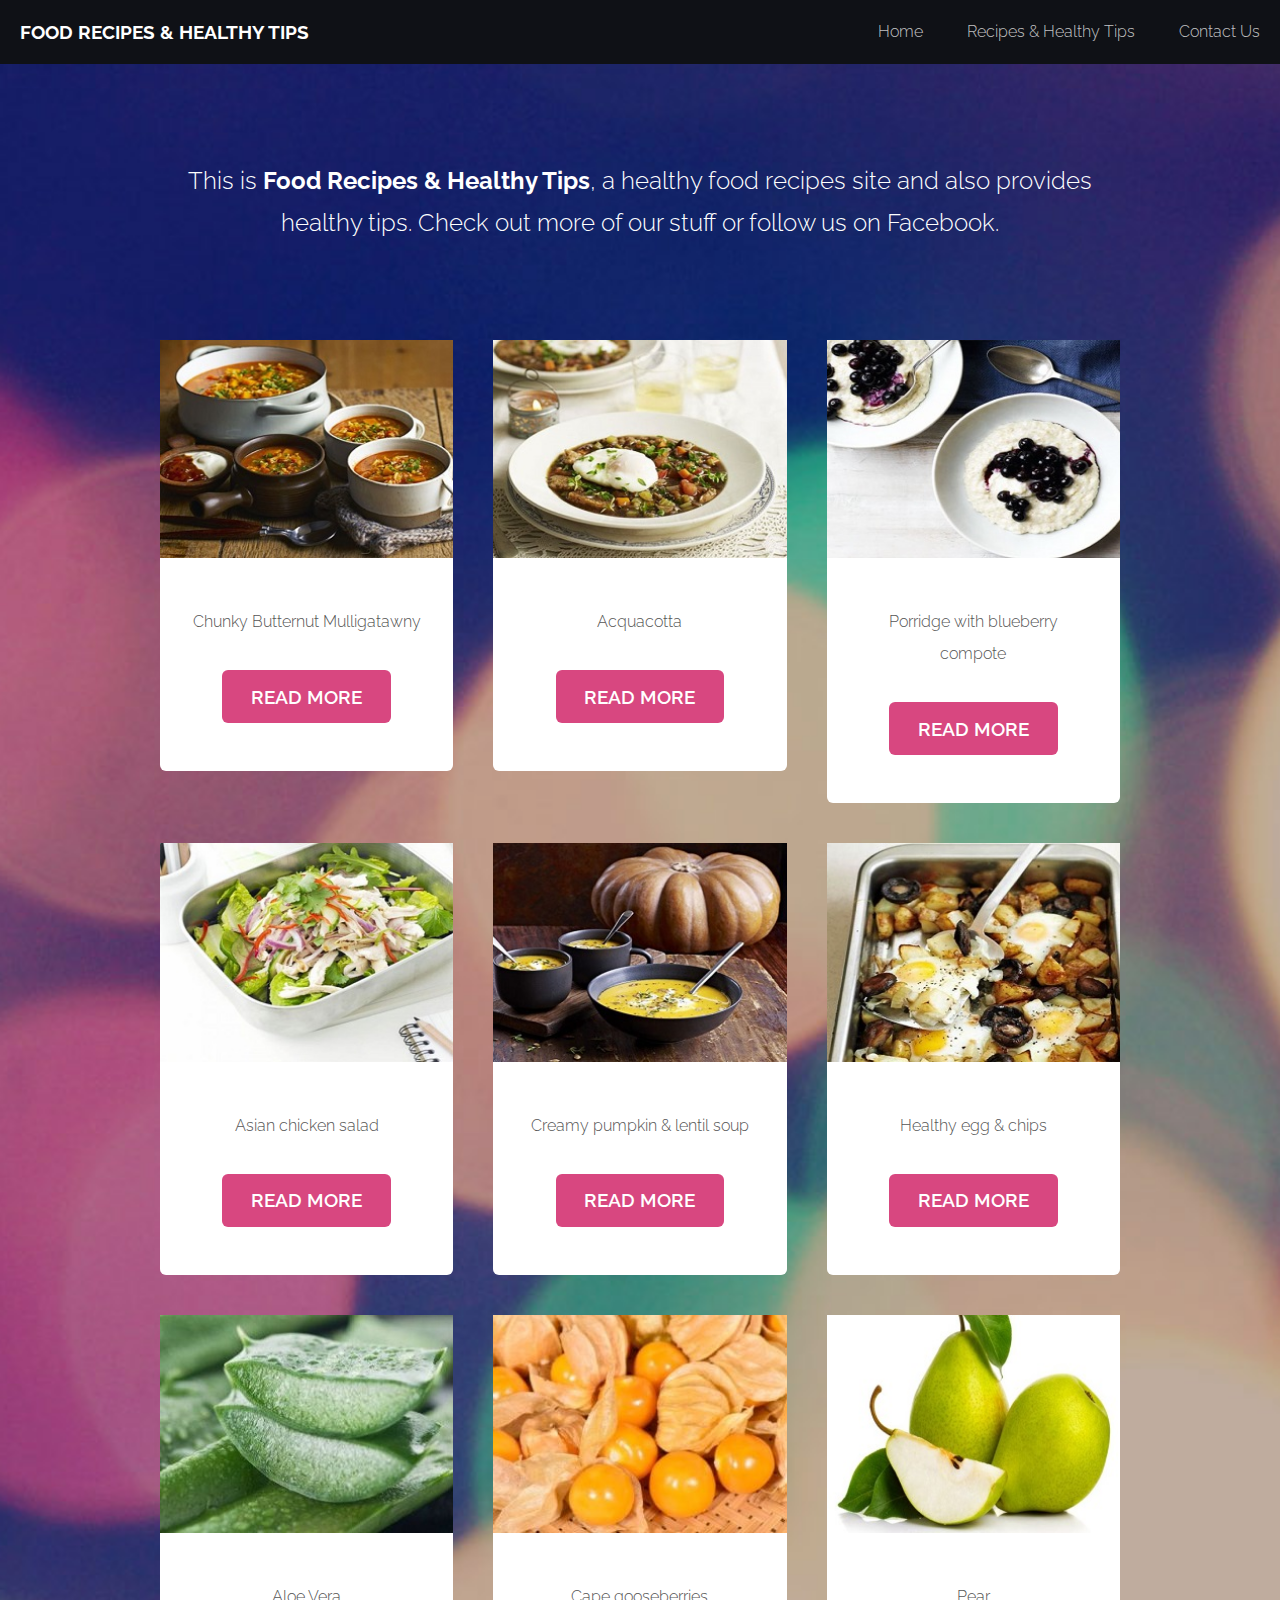
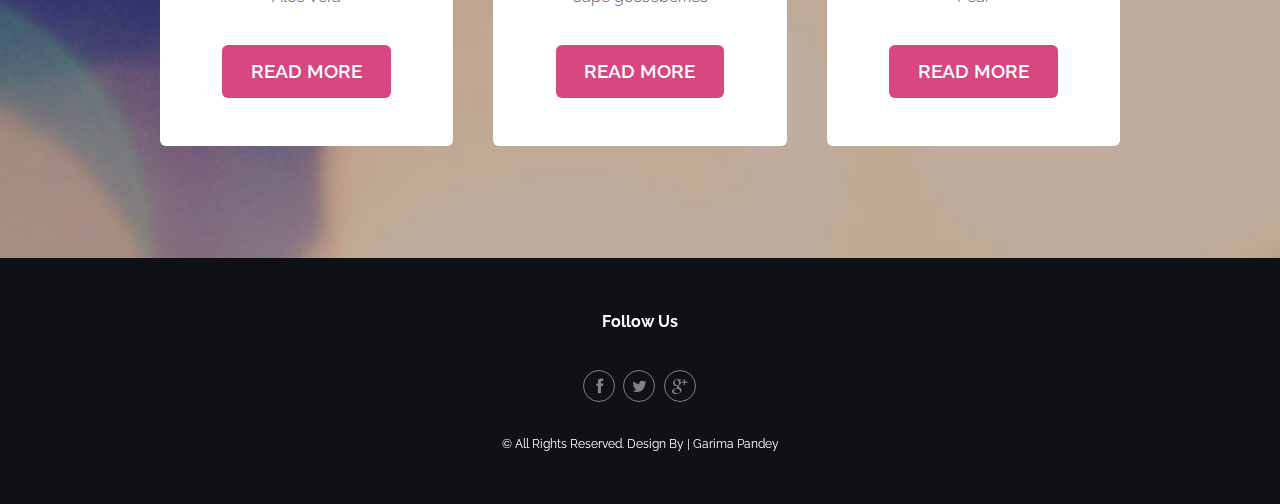
<file: index.html>
<!DOCTYPE HTML>
<html>
	<head>
		<title>Food Recipes & Healthy Tips</title>
		<meta http-equiv="content-type" content="text/html; charset=utf-8" />
		<meta name="description" content="" />
		<meta name="keywords" content="" />
		<!--[if lte IE 8]><script src="css/ie/html5shiv.js"></script><![endif]-->
		<script src="js/jquery.min.js"></script>
		<script src="js/jquery.dropotron.min.js"></script>
		<script src="js/skel.min.js"></script>
		<script src="js/skel-layers.min.js"></script>
		<script src="js/init.js"></script>
		<noscript>
			<link rel="stylesheet" href="css/skel.css" />
			<link rel="stylesheet" href="css/style.css" />
			<link rel="stylesheet" href="css/style-wide.css" />
		</noscript>
		<!--[if lte IE 8]><link rel="stylesheet" href="css/ie/v8.css" /><![endif]-->
		
	</head>
	<body>
        <form id="form1" runat="server" style="width:100%;">
		<!-- Wrapper -->
			<div class="wrapper style1">

				<!-- Header -->
					<div id="header" class="skel-panels-fixed">
						<div id="logo">
							<h1><a href="index.html">Food RECIPES & Healthy Tips</a></h1>
							<!--<span class="tag">by TEMPLATED</span>-->
						</div>
						<nav id="nav">
							<ul>
								<li class="active"><a href="index.html">Home</a></li>
								<li><a href="left-sidebar.html">Recipes & Healthy Tips</a></li>
								<li><a href="right-sidebar.html">Contact Us</a></li>
								<!--<asp:Button runat="server" ID="buttonlogout" Text="Logout" OnClick="buttonlogout_Click" style="margin-right:10px;font-weight:bold;color:#ffffff;background:none;"></asp:Button>-->
							</ul>
						</nav>
					</div>

				<!-- Banner -->
					<div id="banner" class="container">
						<section>
							<p>This is <strong>Food Recipes & Healthy Tips</strong>, a healthy food recipes site and also provides healthy tips. Check out more of our stuff or follow us on <a href="https://www.facebook.com/pgarima148/">Facebook</a>.</p>
							<!-- <a href="#" class="button medium">Read More</a>-->
						</section>
					</div>

				<!-- Extra -->
					<div id="extra">
						<div class="container">
							<div class="row no-collapse-1">
								<section class="4u"> <a href="https://www.bbcgoodfood.com/recipes/chunky-butternut-mulligatawny" class="image featured"><img src="images/mulligatawny.jpg" alt=""></a>
									<div class="box">
										<p>Chunky Butternut Mulligatawny</p>
										<a href="https://www.bbcgoodfood.com/recipes/chunky-butternut-mulligatawny" class="button">Read More</a> </div>
								</section>
								 <section class="4u"> <a href="https://www.bbcgoodfood.com/recipes/acquacotta" class="image featured"><img src="images/aquacotta.jpg" alt=""></a>
                                	<div class="box">
										<p>Acquacotta</p>
										<a href="https://www.bbcgoodfood.com/recipes/acquacotta" class="button">Read More</a> </div>
								</section> 
                                
                                <section class="4u"> <a href="https://www.bbcgoodfood.com/recipes/porridge-blueberry-compote" class="image featured"><img src="images/blueberry.jpg" alt=""></a>
									<div class="box">
										<p>Porridge with blueberry compote</p>
										<a href="https://www.bbcgoodfood.com/recipes/porridge-blueberry-compote" class="button">Read More</a> </div>
								</section>
								
							</div>
							<div class="row no-collapse-1">
								<section class="4u"> <a href="https://www.bbcgoodfood.com/recipes/11261/asian-chicken-salad" class="image featured"><img src="images/salad.jpg" alt=""></a>
									<div class="box">
										<p>Asian chicken salad</p>
										<a href="https://www.bbcgoodfood.com/recipes/11261/asian-chicken-salad" class="button">Read More</a> </div>
								</section>
								<section class="4u"> <a href="https://www.bbcgoodfood.com/recipes/creamy-pumpkin-lentil-soup" class="image featured"><img src="images/pumpkin.jpg" alt=""></a>
									<div class="box">
										<p>Creamy pumpkin & lentil soup</p>
										<a href="https://www.bbcgoodfood.com/recipes/creamy-pumpkin-lentil-soup" class="button">Read More</a> </div>
								</section>
								<section class="4u"> <a href="https://www.bbcgoodfood.com/recipes/5588/healthy-egg-and-chips" class="image featured"><img src="images/chips.jpg" alt=""></a>
									<div class="box">
										<p>Healthy egg & chips</p>
										<a href="https://www.bbcgoodfood.com/recipes/5588/healthy-egg-and-chips" class="button">Read More</a> </div>
								</section>
                              <section class="4u"> <a href="http://food.ndtv.com/beauty/6-amazing-benefits-aloe-vera-hair-skin-weight-loss-1221869?pfrom=home-natural-beauty" class="image featured"><img src="images/aloevera.jpg" alt=""></a>
									<div class="box">
										<p>Aloe Vera</p>
										<a href="http://food.ndtv.com/beauty/6-amazing-benefits-aloe-vera-hair-skin-weight-loss-1221869?pfrom=home-natural-beauty" class="button">Read More</a> </div>
								</section>
                                <section class="4u"> <a href="http://food.ndtv.com/food-drinks/9-marvelous-health-benefits-of-cape-gooseberries-rasbharies-1670679?pfrom=home-in-season" class="image featured"><img src="images/goosee.jpg" alt=""></a>
									<div class="box">
										<p>Cape gooseberries</p>
										<a href="http://food.ndtv.com/food-drinks/9-marvelous-health-benefits-of-cape-gooseberries-rasbharies-1670679?pfrom=home-in-season" class="button">Read More</a> </div>
								</section>
                               
								
                                    <section class="4u"> <a href="http://food.ndtv.com/food-drinks/4-incredible-benefits-of-pear-nashpati-1634236" class="image featured"><img src="images/pear.jpg" alt=""></a>
									<div class="box">
										<p>Pear</p>
										<a href="http://food.ndtv.com/food-drinks/4-incredible-benefits-of-pear-nashpati-1634236" class="button">Read More</a> </div>
								</section>
                               
							</div>
						</div>
					</div>

				<!-- Main -->
					<div id="main">
						<div class="container">
							<div class="row"> 
								
								<!-- Content -->
								<div class="6u">
									<section>
										<ul class="style">
											<!--<li class="fa fa-wrench">
											<h3>Aloe Vera</h3>
												<span>In posuere eleifend odio. Quisque semper augue mattis wisi. Maecenas ligula. Pellentesque viverra vulputate enim. Aliquam erat volutpat. Maecenas condimentum enim tincidunt risus accumsan.</span> </li>
											<li class="fa fa-leaf">
												<h3>Aliquam luctus</h3>
												<span>In posuere eleifend odio. Quisque semper augue mattis wisi. Maecenas ligula. Pellentesque viverra vulputate enim. Aliquam erat volutpat. Maecenas condimentum enim tincidunt risus accumsan.</span> </li>-->
										</ul>
									</section>
								</div>
								<div class="6u">
									<section>
										<ul class="style">
											<!--<li class="fa fa-cogs">
												<h3>Integer ultrices</h3>
												<span>In posuere eleifend odio. Quisque semper augue mattis wisi. Maecenas ligula. Pellentesque viverra vulputate enim. Aliquam erat volutpat. Maecenas condimentum enim tincidunt risus accumsan.</span> </li>
											<li class="fa fa-road">
												<h3>Aliquam luctus</h3>
												<span>In posuere eleifend odio. Quisque semper augue mattis wisi. Maecenas ligula. Pellentesque viverra vulputate enim. Aliquam erat volutpat. Maecenas condimentum enim tincidunt risus accumsan.</span> </li>-->
										</ul>
									</section>
								</div>
							</div>
						</div>
					</div>

	</div>

	<!-- Footer -->
		<!--<div id="footer" class="wrapper style2">
			<div class="container">
				<section>
					<header class="major">
						<h2>Ask a question</h2>
						<span class="byline">Integer sit amet pede vel arcu aliquet pretium</span>
					</header>
					<form method="post" action="#">
						<div class="row half">
							<div class="12u">
								<input class="text" type="text" name="name" id="name" placeholder="Name" />
							</div>
						</div>
						<div class="row half">
							<div class="12u">
								<input class="text" type="email" name="email" id="email" placeholder="Email" />
							</div>
						</div>
						<div class="row half">
							<div class="12u">
								<textarea name="message" id="message" placeholder="Message"></textarea>
							</div>
						</div>
						<div class="row half">
							<div class="12u">
								<ul class="actions">
									<li>
										<input type="submit" value="Send Message" class="button alt" />
									</li>
								</ul>
							</div>
						</div>
					</form>
				</section>
			</div>-->
		</div>

	<!-- Copyright -->
		<div id="copyright">
			<div class="container">
				<div class="copyright">
				<!--<p>Design: <a href="http://templated.co">TEMPLATED</a> Images: <a href="http://unsplash.com">Unsplash</a> (<a href="http://unsplash.com/cc0">CC0</a>)</p> -->

                    <p style="color:white;"><strong>Follow Us</strong></p>
					<ul class="icons">
						<li><a href="https://www.facebook.com/pgarima148/" class="fa fa-facebook"><span>Facebook</span></a></li>
						<li><a href="#" class="fa fa-twitter"><span>Twitter</span></a></li>
						<li><a href="#" class="fa fa-google-plus"><span>Google+</span></a></li>
					</ul>
                     <h6 style="color: #fff ; font-size:12px; font-weight:normal;">&copy; All Rights Reserved. Design By | Garima Pandey</h6>
				</div>
			</div>
		</div>
            </form>
	</body>
</html>
</file>
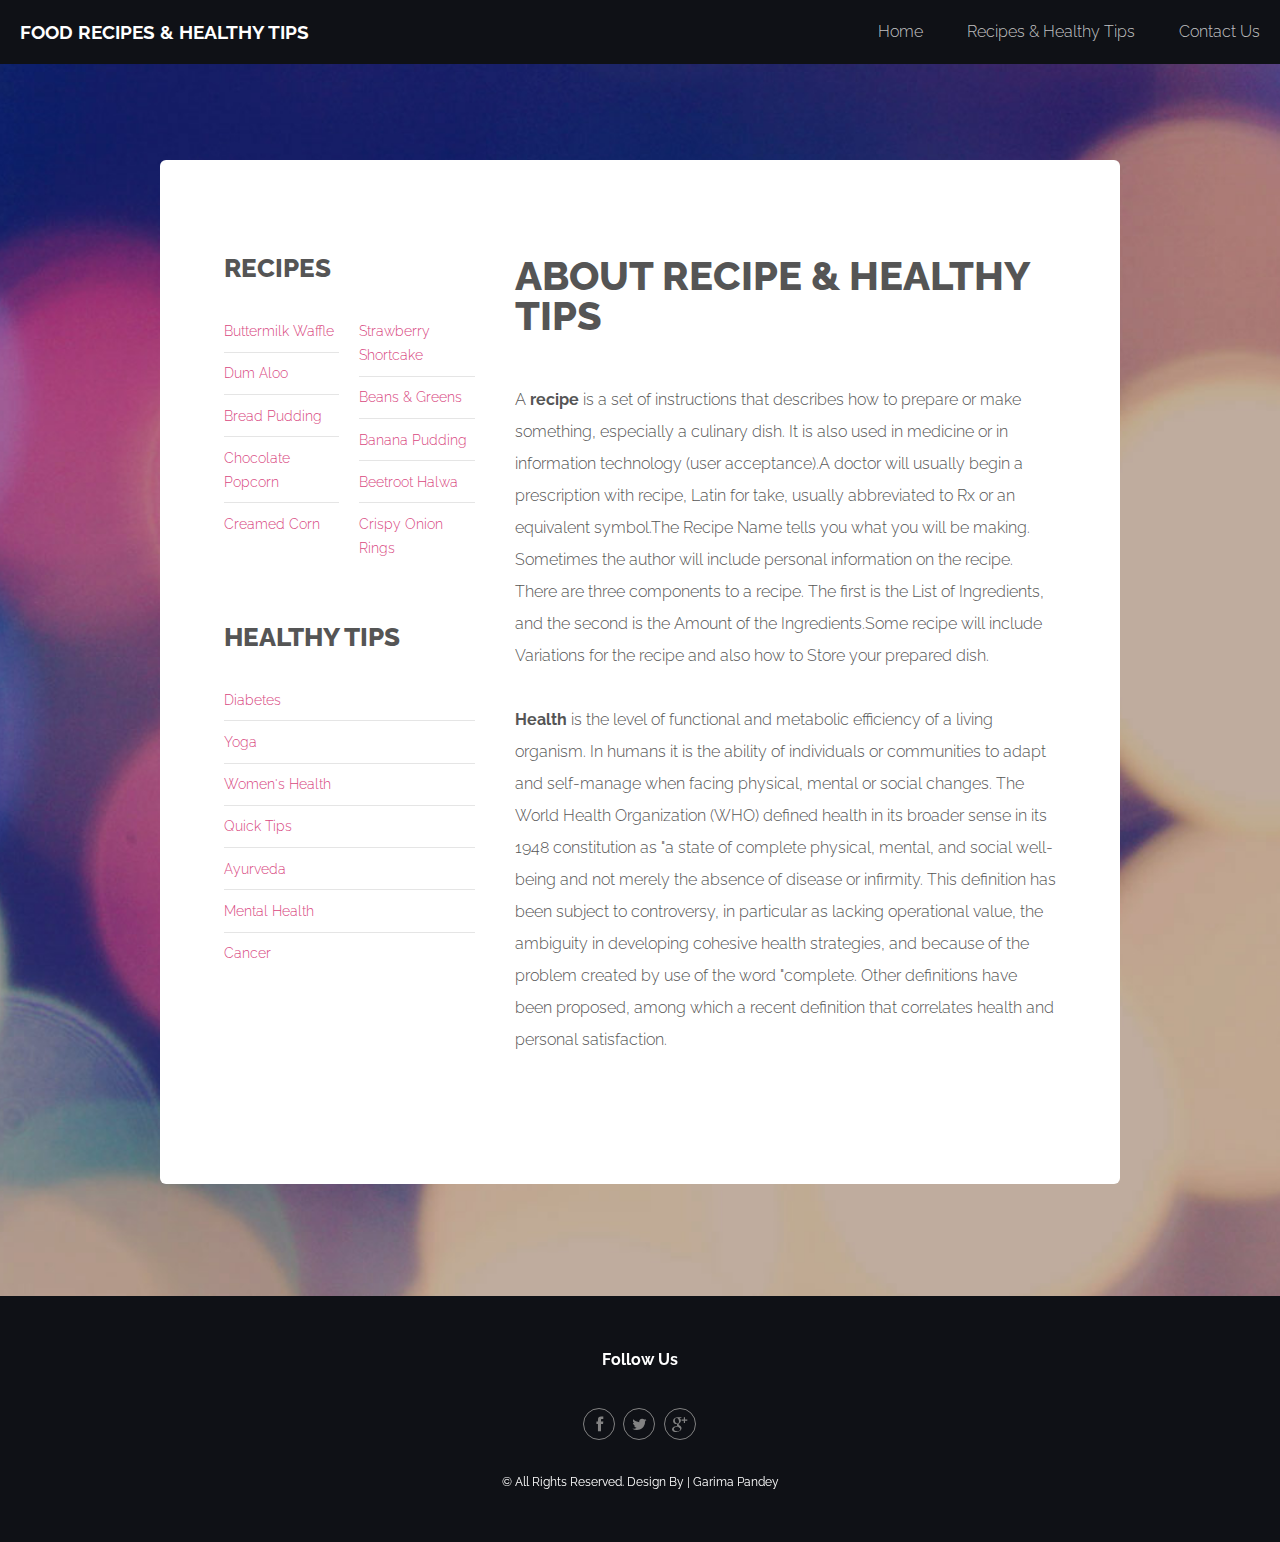
<file: left-sidebar.html>
<!DOCTYPE HTML>
<html>
	<head>
		<title>Food Recipes - Food Recipes & Healthy Tips</title>
		<meta http-equiv="content-type" content="text/html; charset=utf-8" />
		<meta name="description" content="" />
		<meta name="keywords" content="" />
		<!--[if lte IE 8]><script src="css/ie/html5shiv.js"></script><![endif]-->
		<script src="js/jquery.min.js"></script>
		<script src="js/jquery.dropotron.min.js"></script>
		<script src="js/skel.min.js"></script>
		<script src="js/skel-layers.min.js"></script>
		<script src="js/init.js"></script>
		<noscript>
			<link rel="stylesheet" href="css/skel.css" />
			<link rel="stylesheet" href="css/style.css" />
			<link rel="stylesheet" href="css/style-wide.css" />
		</noscript>
		<!--[if lte IE 8]><link rel="stylesheet" href="css/ie/v8.css" /><![endif]-->
	</head>
	<body>
        <form id="form1" runat="server" style="width:100%;">
		<!-- Wrapper -->
			<div class="wrapper style1">

				<!-- Header -->
					<div id="header" class="skel-panels-fixed">
						<div id="logo">
							<h1><a href="index.html">FOOD RECIPES & HEALTHY TIPS</a></h1>
							<!-- <span class="tag">by TEMPLATED</span> -->
						</div>
						<nav id="nav">
							<ul>
								<li class="active"><a href="index.html">Home</a></li>
								<li><a href="left-sidebar.html">Recipes & Healthy Tips</a></li>
								<li><a href="right-sidebar.html">Contact Us</a></li>
                                
                                
                                <!--<asp:Button runat="server" ID="buttonlogout" Text="Logout" OnClick="buttonlogout_Click" style="margin-right:10px;font-weight:bold;color:#ffffff;background:none;"></asp:Button>-->
							

							</ul>
						</nav>
					</div>
				<!-- Header -->

				<!-- Page -->
					<div id="page" class="container">
						<div class="row">
		
							<!-- Sidebar -->
							<div id="sidebar" class="4u">
								<section>
									<header class="major">
										<h2>Recipes</h2>
									</header>
									<div class="row half">
										<section class="6u">
											<ul class="default">
												<li><a href="https://in.video.search.yahoo.com/yhs/search;_ylt=A8tUwXAzauJYfFwAuyMM9olQ?fr=yhs-iry-fullyhosted_003&fr2=piv-web&hsimp=yhs-fullyhosted_003&hspart=iry&p=Recipes+sites&type=wbf_mlvi_16_06&durs=short#id=1&vid=23450f7ac013e39b1c78907f2596a09b&action=view">Buttermilk Waffle</a></li>
												<li><a href="https://in.video.search.yahoo.com/yhs/search;_ylt=A8tUwXAzauJYfFwAuyMM9olQ?fr=yhs-iry-fullyhosted_003&fr2=piv-web&hsimp=yhs-fullyhosted_003&hspart=iry&p=Recipes+sites&type=wbf_mlvi_16_06&durs=short#id=2&vid=62c758d1b39d46622776c78ac3d71352&action=view">Dum Aloo</a></li>
												<li><a href="https://in.video.search.yahoo.com/yhs/search;_ylt=A8tUwXAzauJYfFwAuyMM9olQ?fr=yhs-iry-fullyhosted_003&fr2=piv-web&hsimp=yhs-fullyhosted_003&hspart=iry&p=Recipes+sites&type=wbf_mlvi_16_06&durs=short#id=25&vid=d1cb83f64e537242c4ecf13055324681&action=view">Bread Pudding</a></li>
												<li><a href="https://in.video.search.yahoo.com/yhs/search;_ylt=A8tUwXAzauJYfFwAuyMM9olQ?fr=yhs-iry-fullyhosted_003&fr2=piv-web&hsimp=yhs-fullyhosted_003&hspart=iry&p=Recipes+sites&type=wbf_mlvi_16_06&durs=short#id=26&vid=a613ad05cb582e6af60746c0001c9d13&action=view">Chocolate Popcorn</a></li>
												<li><a href="https://in.video.search.yahoo.com/yhs/search;_ylt=A8tUwXAzauJYfFwAuyMM9olQ?fr=yhs-iry-fullyhosted_003&fr2=piv-web&hsimp=yhs-fullyhosted_003&hspart=iry&p=Recipes+sites&type=wbf_mlvi_16_06&durs=short#id=40&vid=51cb023b64d2ba22872a88db2338351d&action=view">Creamed Corn</a></li>
											</ul>
										</section>
										<section class="6u">
											<ul class="default small">
												<li><a href="https://in.video.search.yahoo.com/yhs/search;_ylt=A8tUwXAzauJYfFwAuyMM9olQ?fr=yhs-iry-fullyhosted_003&fr2=piv-web&hsimp=yhs-fullyhosted_003&hspart=iry&p=Recipes+sites&type=wbf_mlvi_16_06&durs=short#id=42&vid=a56359c05469ffa4bc2395367e160dfe&action=view">Strawberry Shortcake</a></li>
												<li><a href="https://in.video.search.yahoo.com/yhs/search;_ylt=A8tUwXAzauJYfFwAuyMM9olQ?fr=yhs-iry-fullyhosted_003&fr2=piv-web&hsimp=yhs-fullyhosted_003&hspart=iry&p=Recipes+sites&type=wbf_mlvi_16_06&durs=short#id=45&vid=dd789b4d17a5239c31d19899492c10cd&action=view">Beans & Greens</a></li>
												<li><a href="https://in.video.search.yahoo.com/yhs/search;_ylt=A8tUwXAzauJYfFwAuyMM9olQ?fr=yhs-iry-fullyhosted_003&fr2=piv-web&hsimp=yhs-fullyhosted_003&hspart=iry&p=Recipes+sites&type=wbf_mlvi_16_06&durs=short#id=58&vid=07859635bd637ac79c6e46f5e39b0921&action=view">Banana Pudding</a></li>
												<li><a href="https://in.video.search.yahoo.com/yhs/search;_ylt=A8tUwXAzauJYfFwAuyMM9olQ?fr=yhs-iry-fullyhosted_003&fr2=piv-web&hsimp=yhs-fullyhosted_003&hspart=iry&p=Recipes+sites&type=wbf_mlvi_16_06&durs=short#id=66&vid=477f8af100d6c12525386bdeddedcf2a&action=view">Beetroot Halwa</a></li>
												<li><a href="https://in.video.search.yahoo.com/yhs/search;_ylt=A8tUwXAzauJYfFwAuyMM9olQ?fr=yhs-iry-fullyhosted_003&fr2=piv-web&hsimp=yhs-fullyhosted_003&hspart=iry&p=Recipes+sites&type=wbf_mlvi_16_06&durs=short#id=167&vid=b2ff4b79d5f5e92d56c7d3ba0e86d834&action=view">Crispy Onion Rings</a></li>
											</ul>
										</section>
									</div>
								</section>
								<section>
									<header class="major">
										<h2>Healthy Tips</h2>
									</header>
									<ul class="default">
										<li><a href="http://food.ndtv.com/diabetes">Diabetes</a></li>
										<li><a href="http://food.ndtv.com/yoga">Yoga</a></li>
										<li><a href="http://food.ndtv.com/womens-health">Women's Health</a></li>
										<li><a href="http://food.ndtv.com/quick-tips">Quick Tips</a></li>
										<li><a href="http://food.ndtv.com/ayurveda">Ayurveda</a></li>
										<li><a href="http://food.ndtv.com/health">Mental Health</a></li>
										<li><a href="http://food.ndtv.com/cancer">Cancer</a></li>
									</ul>
								</section>
							</div>
							
							<!-- Content -->
							<div id="content" class="8u skel-cell-important">
								<section>
									<header class="major">
										<h2>About Recipe & Healthy Tips</h2>
										<!-- <span class="byline">Integer sit amet pede vel arcu aliquet pretium</span>-->
									</header>
									<p>A <strong>recipe</strong> is a set of instructions that describes how to prepare or make something, especially a culinary dish. It is also used in medicine or in information technology (user acceptance).A doctor will usually begin a prescription with recipe, Latin for take, usually abbreviated to Rx or an equivalent symbol.The Recipe Name tells you what you will be making.  Sometimes the author will include personal information on the recipe. There are three components to a recipe.  The first is the List of Ingredients, and the second is the Amount of the Ingredients.Some recipe will include Variations for the recipe and also how to Store your prepared dish. </p>
									<p><strong>Health</strong> is the level of functional and metabolic efficiency of a living organism. In humans it is the ability of individuals or communities to adapt and self-manage when facing physical, mental or social changes. The World Health Organization (WHO) defined health in its broader sense in its 1948 constitution as "a state of complete physical, mental, and social well-being and not merely the absence of disease or infirmity. This definition has been subject to controversy, in particular as lacking operational value, the ambiguity in developing cohesive health strategies, and because of the problem created by use of the word "complete. Other definitions have been proposed, among which a recent definition that correlates health and personal satisfaction. </p> 
									<!-- <p>Maecenas pede nisl, elementum eu, ornare ac, malesuada at, erat. Proin gravida orci porttitor enim accumsan lacinia. Donec condimentum, urna non molestie semper, ligula enim ornare nibh, quis laoreet eros quam eget ante. Aliquam libero. Vivamus nisl nibh, iaculis vitae, viverra sit amet, ullamcorper vitae, turpis. Aliquam erat volutpat. Vestibulum dui sem, pulvinar sed, imperdiet nec, iaculis nec, leo. Fusce odio. Etiam arcu dui, faucibus eget, placerat vel, sodales eget, orci. Donec ornare neque ac sem. Mauris aliquet. Aliquam sem leo, vulputate sed, convallis at, ultricies quis, justo. Donec nonummy magna quis risus. Aliquam lacinia metus ut elit.</p> -->
								</section>
							</div>
		
						</div>
					</div>
				<!-- /Page -->

				<!-- Main -->
					<div id="main">
						<div class="container">
							<div class="row"> 
								
								<!-- Content -->
								<div class="6u">
									<section>
										<ul class="style">
											<!--<li class="fa fa-wrench">
												<h3>Integer ultrices</h3>
												<span>In posuere eleifend odio. Quisque semper augue mattis wisi. Maecenas ligula. Pellentesque viverra vulputate enim. Aliquam erat volutpat. Maecenas condimentum enim tincidunt risus accumsan.</span> </li>
											<li class="fa fa-leaf">
												<h3>Aliquam luctus</h3>
												<span>In posuere eleifend odio. Quisque semper augue mattis wisi. Maecenas ligula. Pellentesque viverra vulputate enim. Aliquam erat volutpat. Maecenas condimentum enim tincidunt risus accumsan.</span> </li>-->
										</ul>
									</section>
								</div>
								<div class="6u">
									<section>
										<ul class="style">
											<!--<li class="fa fa-cogs">
												<h3>Integer ultrices</h3>
												<span>In posuere eleifend odio. Quisque semper augue mattis wisi. Maecenas ligula. Pellentesque viverra vulputate enim. Aliquam erat volutpat. Maecenas condimentum enim tincidunt risus accumsan.</span> </li>
											<li class="fa fa-road">
												<h3>Aliquam luctus</h3>
												<span>In posuere eleifend odio. Quisque semper augue mattis wisi. Maecenas ligula. Pellentesque viverra vulputate enim. Aliquam erat volutpat. Maecenas condimentum enim tincidunt risus accumsan.</span> </li>-->
										</ul>
									</section>
								</div>
							</div>
						</div>
					</div>
				<!-- /Main --> 

	</div>

	<!-- Footer -->
		<!--<div id="footer" class="wrapper style2">
			<div class="container">
				<section>
					<header class="major">
						<h2>Ask a question</h2>
						<span class="byline">Integer sit amet pede vel arcu aliquet pretium</span>
					</header>
					<form method="post" action="#">
						<div class="row half">
							<div class="12u">
								<input class="text" type="text" name="name" id="name" placeholder="Name" />
							</div>
						</div>
						<div class="row half">
							<div class="12u">
								<input class="text" type="email" name="email" id="email" placeholder="Email" />
							</div>
						</div>
						<div class="row half">
							<div class="12u">
								<textarea name="message" id="message" placeholder="Message"></textarea>
							</div>
						</div>
						<div class="row half">
							<div class="12u">
								<ul class="actions">
									<li>
										<input type="submit" value="Send Message" class="button alt" />
									</li>
								</ul>
							</div>
						</div>
					</form>
				</section>
			</div>
		</div>-->
	<!-- /Footer -->

	<!-- Copyright -->
		<div id="copyright">
			<!-- <div class="container"> <span class="copyright">Design: <a href="http://templated.co">TEMPLATED</a> Images: <a href="http://unsplash.com">Unsplash</a> (<a href="http://unsplash.com/cc0">CC0</a>)</span> -->
			<p style="color:white;"><strong>Follow Us</strong></p>	
            <ul class="icons">

					<li><a href="https://www.facebook.com/pgarima148/" class="fa fa-facebook"><span>Facebook</span></a></li>
					<li><a href="#" class="fa fa-twitter"><span>Twitter</span></a></li>
					<li><a href="#" class="fa fa-google-plus"><span>Google+</span></a></li>
				</ul>
             <h6 style="color: #fff ; font-size:12px; font-weight:normal;">&copy; All Rights Reserved. Design By | Garima Pandey</h6>
			</div>
		
</form>
	</body>
</html>
</file>
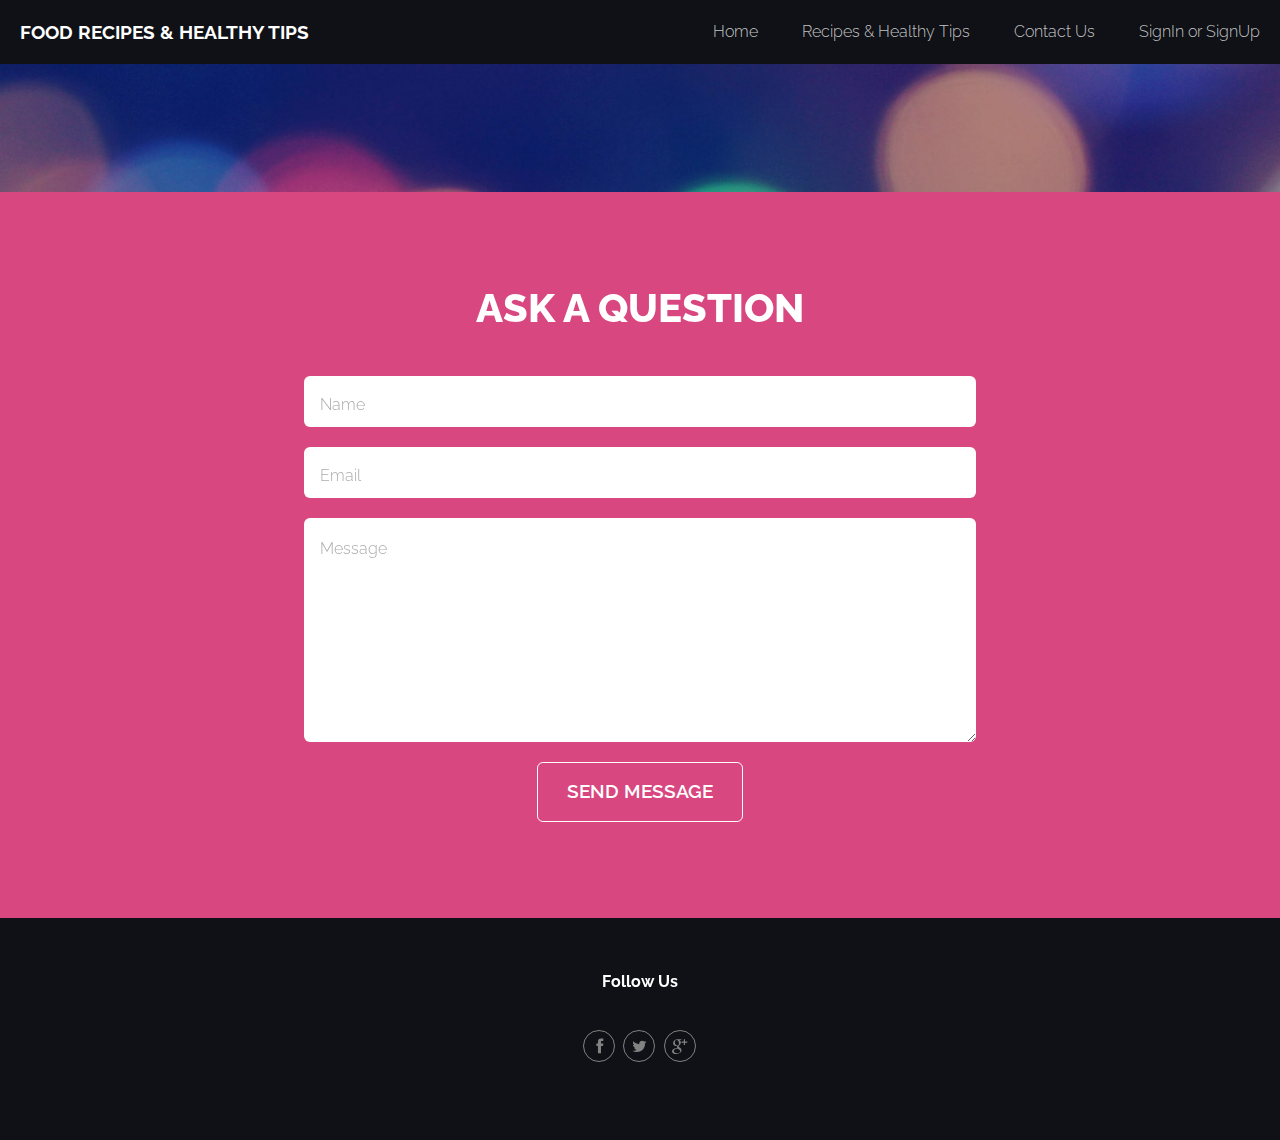
<file: no-sidebar.html>
﻿<!DOCTYPE HTML>
<html>
	<head>
		<title>Food Recipes & Healthy Tips</title>
		<meta http-equiv="content-type" content="text/html; charset=utf-8" />
		<meta name="description" content="" />
		<meta name="keywords" content="" />
		<!--[if lte IE 8]><script src="css/ie/html5shiv.js"></script><![endif]-->
		<script src="js/jquery.min.js"></script>
		<script src="js/jquery.dropotron.min.js"></script>
		<script src="js/skel.min.js"></script>
		<script src="js/skel-layers.min.js"></script>
		<script src="js/init.js"></script>
		<noscript>
			<link rel="stylesheet" href="css/skel.css" />
			<link rel="stylesheet" href="css/style.css" />
			<link rel="stylesheet" href="css/style-wide.css" />
		</noscript>
		<!--[if lte IE 8]><link rel="stylesheet" href="css/ie/v8.css" /><![endif]-->
	</head>
	<body>

		<!-- Wrapper -->
			<div class="wrapper style1">

				<!-- Header -->
					<div id="header" class="skel-panels-fixed">
						<div id="logo">
							<h1><a href="index.html">FOOD RECIPES & HEALTHY TIPS</a></h1>
							<!-- <span class="tag">by TEMPLATED</span> -->
						</div>
						<nav id="nav">
							<ul>
								<li class="active"><a href="index.html">Home</a></li>
								<li><a href="left-sidebar.html">Recipes & Healthy Tips</a></li>
								<li><a href="right-sidebar.html">Contact Us</a></li>
								<li><a href="no-sidebar.html">SignIn or SignUp</a></li>
							</ul>
						</nav>
					</div>
				<!-- Header -->

				<!-- Page -->
					<!--<div id="page" class="container">-->
						<!--<section>-->
							
                            <!--<header class="major">-->
								<!--<h2>No Sidebar</h2>-->
								<!--<span class="byline">Integer sit amet pede vel arcu aliquet pretium</span>-->
							<!--</header>-->
							<!--<p>Maecenas pede nisl, elementum eu, ornare ac, malesuada at, erat. Proin gravida orci porttitor enim accumsan lacinia. Donec condimentum, urna non molestie semper, ligula enim ornare nibh, quis laoreet eros quam eget ante. Aliquam libero. Vivamus nisl nibh, iaculis vitae, viverra sit amet, ullamcorper vitae, turpis. Aliquam erat volutpat. Vestibulum dui sem, pulvinar sed, imperdiet nec, iaculis nec, leo. Fusce odio. Etiam arcu dui, faucibus eget, placerat vel, sodales eget, orci. Donec ornare neque ac sem. Mauris aliquet. Aliquam sem leo, vulputate sed, convallis at, ultricies quis, justo. Donec nonummy magna quis risus. Quisque eleifend. Phasellus tempor vehicula justo. Aliquam lacinia metus ut elit. Donec nonummy magna quis risus. Quisque eleifend. Maecenas pede nisl, elementum eu, ornare ac, malesuada at, erat. Proin gravida orci porttitor enim accumsan lacinia. Donec condimentum, urna non molestie semper, ligula enim ornare nibh, quis laoreet eros quam eget ante. Aliquam libero. Donec ornare neque ac sem. Mauris aliquet. Aliquam sem leo, vulputate sed, convallis at, ultricies quis, justo. Donec nonummy magna quis risus. Quisque eleifend. Phasellus tempor vehicula justo. Aliquam lacinia metus ut elit.</p>
							<p>Vivamus nisl nibh, iaculis vitae, viverra sit amet, ullamcorper vitae, turpis. Aliquam erat volutpat. Vestibulum dui sem, pulvinar sed, imperdiet nec, iaculis nec, leo. Fusce odio. Etiam arcu dui, faucibus eget, placerat vel, sodales eget, orci. Donec ornare neque ac sem. Mauris aliquet. Aliquam sem leo, vulputate sed, convallis at, ultricies quis, justo. Phasellus tempor vehicula justo. Aliquam lacinia metus ut elit. Maecenas pede nisl, elementum eu, ornare ac, malesuada at, erat. Proin gravida orci porttitor enim accumsan lacinia. Donec condimentum, urna non molestie semper, ligula enim ornare nibh, quis laoreet eros quam eget ante. Aliquam libero. Vivamus nisl nibh, iaculis vitae, viverra sit amet, ullamcorper vitae, turpis. Donec ornare neque ac sem. Mauris aliquet. Aliquam sem leo, vulputate sed, convallis at, ultricies quis, justo. Donec nonummy magna quis risus. Quisque eleifend. Phasellus tempor vehicula justo. Aliquam lacinia metus ut elit. Aliquam erat volutpat. Vestibulum dui sem, pulvinar sed, imperdiet nec, iaculis nec, leo. Fusce odio. Etiam arcu dui, faucibus eget, placerat vel, sodales eget, orci. Donec ornare neque ac sem. Aliquam sem leo, vulputate sed, convallis at, ultricies quis, justo. Donec nonummy magna quis risus.</p>
							<p>Vivamus nisl nibh, iaculis vitae, viverra sit amet, ullamcorper vitae, turpis. Aliquam erat volutpat. Vestibulum dui sem, pulvinar sed, imperdiet nec, iaculis nec, leo. Fusce odio. Etiam arcu dui, faucibus eget, placerat vel, sodales eget, orci. Donec ornare neque ac sem. Mauris aliquet. Aliquam sem leo, vulputate sed, convallis at, ultricies quis, justo. Phasellus tempor vehicula justo. Aliquam lacinia metus ut elit. Maecenas pede nisl, elementum eu, ornare ac, malesuada at, erat. Proin gravida orci porttitor enim accumsan lacinia. Donec condimentum, urna non molestie semper, ligula enim ornare nibh, quis laoreet eros quam eget ante. Aliquam libero. Vivamus nisl nibh, iaculis vitae, viverra sit amet, ullamcorper vitae, turpis. Donec ornare neque ac sem. Mauris aliquet. Aliquam sem leo, vulputate sed, convallis at, ultricies quis, justo. Donec nonummy magna quis risus. Quisque eleifend. Phasellus tempor vehicula justo. Aliquam lacinia metus ut elit. Aliquam erat volutpat. Vestibulum dui sem, pulvinar sed, imperdiet nec, iaculis nec, leo. Fusce odio. Etiam arcu dui, faucibus eget, placerat vel, sodales eget, orci. Mauris aliquet. Aliquam sem leo, vulputate sed, convallis at, ultricies quis, justo. Donec nonummy magna quis risus.</p>-->
						
                <!--</section>-->
					<!--</div>-->
				<!-- /Page -->

				<!-- Main -->
					<!--<div id="main">
						<div class="container">
							<div class="row"> -->
								
								<!-- Content -->
								<!--<div class="6u">
									<section>
										<ul class="style">-->
										<!--	<li class="fa fa-wrench">
												<h3>Integer ultrices</h3>
												<span>In posuere eleifend odio. Quisque semper augue mattis wisi. Maecenas ligula. Pellentesque viverra vulputate enim. Aliquam erat volutpat. Maecenas condimentum enim tincidunt risus accumsan.</span> </li>
											<li class="fa fa-leaf">
												<h3>Aliquam luctus</h3>
												<span>In posuere eleifend odio. Quisque semper augue mattis wisi. Maecenas ligula. Pellentesque viverra vulputate enim. Aliquam erat volutpat. Maecenas condimentum enim tincidunt risus accumsan.</span> </li>-->
										<!--</ul>
									</section>
								</div>
								<div class="6u">
									<section>
										<ul class="style">-->
											<!--<li class="fa fa-cogs">
												<h3>Integer ultrices</h3>
												<span>In posuere eleifend odio. Quisque semper augue mattis wisi. Maecenas ligula. Pellentesque viverra vulputate enim. Aliquam erat volutpat. Maecenas condimentum enim tincidunt risus accumsan.</span> </li>
											<li class="fa fa-road">
												<h3>Aliquam luctus</h3>
												<span>In posuere eleifend odio. Quisque semper augue mattis wisi. Maecenas ligula. Pellentesque viverra vulputate enim. Aliquam erat volutpat. Maecenas condimentum enim tincidunt risus accumsan.</span> </li>-->
							<!--</ul>
									</section>
								</div>
							</div>
						</div>
					</div>-->
				<!-- /Main --> 

	</div>

	<!-- Footer -->
		<div id="footer" class="wrapper style2">
			<div class="container">
				<section>
					<header class="major">
						<h2>Ask a question</h2>
						<!--<span class="byline">Integer sit amet pede vel arcu aliquet pretium</span>-->
					</header>
					<form method="post" action="#">
						<div class="row half">
							<div class="12u">
								<input class="text" type="text" name="name" id="name" placeholder="Name" />
							</div>
						</div>
						<div class="row half">
							<div class="12u">
								<input class="text" type="email" name="email" id="email" placeholder="Email" />
							</div>
						</div>
						<div class="row half">
							<div class="12u">
								<textarea name="message" id="message" placeholder="Message"></textarea>
							</div>
						</div>
						<div class="row half">
							<div class="12u">
								<ul class="actions">
									<li>
										<input type="submit" value="Send Message" class="button alt" />
									</li>
								</ul>
							</div>
						</div>
					</form>
				</section>
			</div>
		</div>
	<!-- /Footer -->

	<!-- Copyright -->
		<div id="copyright">
			<!--<div class="container"> <span class="copyright">Design: <a href="http://templated.co">TEMPLATED</a> Images: <a href="http://unsplash.com">Unsplash</a> (<a href="http://unsplash.com/cc0">CC0</a>)</span>-->
			<p><strong  style="color:white;">Follow Us</strong></p>	
            <ul class="icons">
					<li><a href="#" class="fa fa-facebook"><span>Facebook</span></a></li>
					<li><a href="#" class="fa fa-twitter"><span>Twitter</span></a></li>
					<li><a href="#" class="fa fa-google-plus"><span>Google+</span></a></li>
				</ul>
			</div>
		<!--</div>-->

	</body>
</html>
</file>
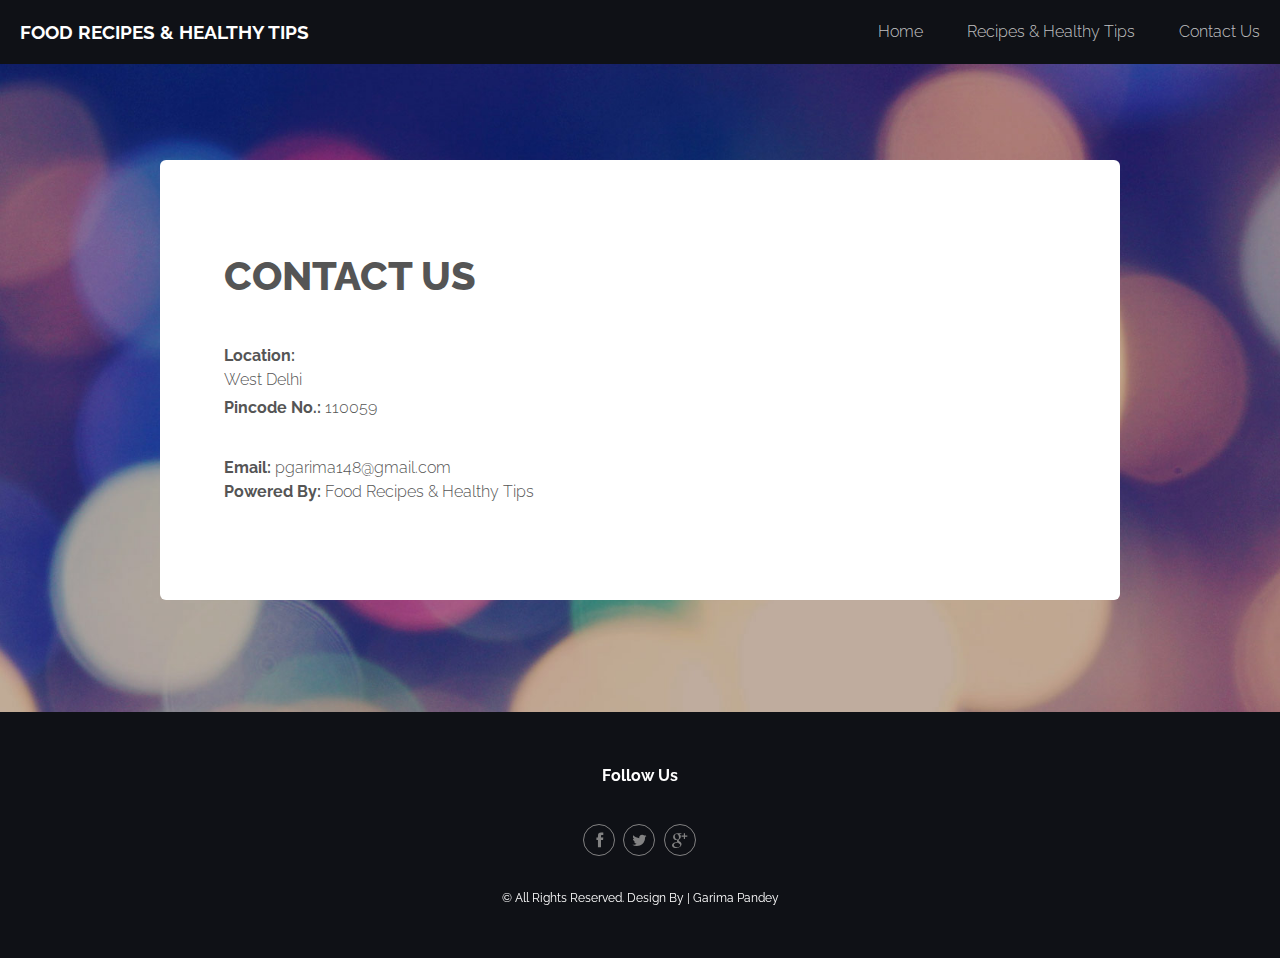
<file: right-sidebar.html>
<!DOCTYPE HTML>
<html>
	<head>
		<title>Food Recipes & Healthy Tips</title>
		<meta http-equiv="content-type" content="text/html; charset=utf-8" />
		<meta name="description" content="" />
		<meta name="keywords" content="" />
		<!--[if lte IE 8]><script src="css/ie/html5shiv.js"></script><![endif]-->
		<script src="js/jquery.min.js"></script>
		<script src="js/jquery.dropotron.min.js"></script>
		<script src="js/skel.min.js"></script>
		<script src="js/skel-layers.min.js"></script>
		<script src="js/init.js"></script>
		<noscript>
			<link rel="stylesheet" href="css/skel.css" />
			<link rel="stylesheet" href="css/style.css" />
			<link rel="stylesheet" href="css/style-wide.css" />
		</noscript>
		<!--[if lte IE 8]><link rel="stylesheet" href="css/ie/v8.css" /><![endif]-->
	</head>
	<body>
        <form id="form1" runat="server" style="width:100%;">
		<!-- Wrapper -->
			<div class="wrapper style1">

				<!-- Header -->
					<div id="header" class="skel-panels-fixed">
						<div id="logo">
							<h1><a href="index.html">FOOD RECIPES & HEALTHY TIPS</a></h1>
							<!-- <span class="tag">by TEMPLATED</span> -->
						</div>
						<nav id="nav">
							<ul>
								<li class="active"><a href="index.html">Home</a></li>
								<li><a href="left-sidebar.html">Recipes & Healthy Tips</a></li>
								<li><a href="right-sidebar.html">Contact Us</a></li>
								


                               <!--<asp:Button runat="server" ID="buttonlogout" Text="Logout" OnClick="buttonlogout_Click" style="margin-right:10px;font-weight:bold;color:#ffffff;background:none;"></asp:Button>-->
							
							</ul>
						</nav>
					</div>
				<!-- Header -->

				<!-- Page -->
					<div id="page" class="container">
						<div class="row">
						
							<!-- Content -->
							<div id="content" class="8u skel-cell-important">
								<section>
									<header class="major">
										<h2>Contact Us</h2>
										<!-- <span class="byline">Integer sit amet pede vel arcu aliquet pretium</span> -->
									</header>
                                    <Strong><!-- ADDRESS: --> Location:</Strong><br>
                                    <!-- B-1/43 Kiran Garden -->West Delhi<br>
                                    <!-- Nawada, New Delhi<br> -->
                                    <p><strong>Pincode No.:</strong> 110059</p>
									<!--<p>--><strong>Email:</strong> pgarima148@gmail.com<!--</p>--><br>
									<!--<p>--><!--<strong>Mobile No.:</strong> 9810887458--><!--</p>--><!--<br>-->
                                    <strong>Powered By:</strong> Food Recipes & Healthy Tips
									<!--<p>Maecenas pede nisl, elementum eu, ornare ac, malesuada at, erat. Proin gravida orci porttitor enim accumsan lacinia. Donec condimentum, urna non molestie semper, ligula enim ornare nibh, quis laoreet eros quam eget ante. Aliquam libero. Vivamus nisl nibh, iaculis vitae, viverra sit amet, ullamcorper vitae, turpis. Aliquam erat volutpat. Vestibulum dui sem, pulvinar sed, imperdiet nec, iaculis nec, leo. Fusce odio. Etiam arcu dui, faucibus eget, placerat vel, sodales eget, orci. Donec ornare neque ac sem. Mauris aliquet. Aliquam sem leo, vulputate sed, convallis at, ultricies quis, justo. Donec nonummy magna quis risus. Aliquam lacinia metus ut elit.</p>-->
								</section>
							</div>
		
							<!-- Sidebar -->
							<div id="sidebar" class="4u">
								<!--<section>-->
									<header class="major">
									<!--	<h2>Etiam malesuada</h2> -->
									</header>
									<div class="row half">
										<section class="6u">
											<ul class="default">
												<!--<li><a href="#">Donec facilisis tempor</a></li>
												<li><a href="#">Nulla convallis cursus</a></li>
												<li><a href="#">Integer congue euis</a></li>
												<li><a href="#">Venenatis vulputate</a></li>
												<li><a href="#">Morbi ligula volutpat</a></li>-->
											</ul>
										</section>
										<section class="6u">
											<ul class="default small">
												<!--<li><a href="#">Donec facilisis tempor</a></li>
												<li><a href="#">Nulla convallis cursus</a></li>
												<li><a href="#">Integer congue euis</a></li>
												<li><a href="#">Venenatis vulputate</a></li>
												<li><a href="#">Morbi ligula volutpat</a></li>-->
											</ul>
										</section>
									</div>
								<!--</section>-->
								<section>
									<header class="major">
										<!--<h2>Mauris vulputate</h2>-->
									</header>
									<ul class="default">
										<!--<li><a href="#">Pellentesque lectus gravida blandit</a></li>
										<li><a href="#">Lorem ipsum consectetuer adipiscing</a></li>
										<li><a href="#">Phasellus nibh pellentesque congue</a></li>
										<li><a href="#">Cras vitae metus aliquam pharetra</a></li>
										<li><a href="#">Maecenas vitae orci feugiat eleifend</a></li>
										<li><a href="#">Phasellus nibh pellentesque congue</a></li>
										<li><a href="#">Cras vitae metus aliquam pharetra</a></li>-->
									</ul>
								</section>
							</div>
							
						</div>
					</div>
				<!-- /Page -->

				<!-- Main -->
					<div id="main">
						<div class="container">
							<div class="row"> 
								
								<!-- Content -->
								<div class="6u">
									<section>
										<ul class="style">
											<!--<li class="fa fa-wrench">-->
												<!--<h3>Integer ultrices</h3>-->
												<!--<span>In posuere eleifend odio. Quisque semper augue mattis wisi. Maecenas ligula. Pellentesque viverra vulputate enim. Aliquam erat volutpat. Maecenas condimentum enim tincidunt risus accumsan.</span> </li>-->
											<!--<li class="fa fa-leaf">-->
												<!--<h3>Aliquam luctus</h3>-->
												<!--<span>In posuere eleifend odio. Quisque semper augue mattis wisi. Maecenas ligula. Pellentesque viverra vulputate enim. Aliquam erat volutpat. Maecenas condimentum enim tincidunt risus accumsan.</span> </li>-->
										</ul>
									</section>
								</div>
								<div class="6u">
									<section>
										<ul class="style">
											<!--<li class="fa fa-cogs">
												<h3>Integer ultrices</h3>
												<span>In posuere eleifend odio. Quisque semper augue mattis wisi. Maecenas ligula. Pellentesque viverra vulputate enim. Aliquam erat volutpat. Maecenas condimentum enim tincidunt risus accumsan.</span> </li>
											<li class="fa fa-road">
												<h3>Aliquam luctus</h3>
												<span>In posuere eleifend odio. Quisque semper augue mattis wisi. Maecenas ligula. Pellentesque viverra vulputate enim. Aliquam erat volutpat. Maecenas condimentum enim tincidunt risus accumsan.</span> </li>-->
										</ul>
									</section>
								</div>
							</div>
						</div>
					</div>
				<!-- /Main --> 

	</div>

	<!-- Footer -->
		<!--<div id="footer" class="wrapper style2">
			<div class="container">
				<section>
					<header class="major">
						<h2>Ask a question</h2>
						<span class="byline">Integer sit amet pede vel arcu aliquet pretium</span>
					</header>
					<form method="post" action="#">
						<div class="row half">
							<div class="12u">
								<input class="text" type="text" name="name" id="name" placeholder="Name" />
							</div>
						</div>
						<div class="row half">
							<div class="12u">
								<input class="text" type="email" name="email" id="email" placeholder="Email" />
							</div>
						</div>
						<div class="row half">
							<div class="12u">
								<textarea name="message" id="message" placeholder="Message"></textarea>
							</div>
						</div>
						<div class="row half">
							<div class="12u">
								<ul class="actions">
									<li>
										<input type="submit" value="Send Message" class="button alt" />
									</li>
								</ul>
							</div>
						</div>
					</form>
				</section>
			</div>
		</div>-->
	<!-- /Footer -->

	<!-- Copyright -->
		<div id="copyright">
			<!--<div class="container"> <span class="copyright">Design: <a href="http://templated.co">TEMPLATED</a> Images: <a href="http://unsplash.com">Unsplash</a> (<a href="http://unsplash.com/cc0">CC0</a>)</span>-->
			<p style="color:white;"><strong>Follow Us</strong></p>	
            <ul class="icons">
					<li><a href="#" class="fa fa-facebook"><span>Facebook</span></a></li>
					<li><a href="#" class="fa fa-twitter"><span>Twitter</span></a></li>
					<li><a href="#" class="fa fa-google-plus"><span>Google+</span></a></li>

				</ul>
              <h6 style="color: #fff ; font-size:12px; font-weight:normal;">&copy; All Rights Reserved. Design By | Garima Pandey</h6>
			</div>

            
		<!--</div>-->
            </form>
	</body>
</html>
</file>
<file: css/style-wide.css>
/*
	Phase Shift by TEMPLATED
	templated.co @templatedco
	Released for free under the Creative Commons Attribution 3.0 license (templated.co/license)
*/

/* Basic */

	body, input, select, textarea {
		font-size: 12pt;
		line-height: 1.5em;
	}
</file>
<file: css/ie/v8.css>
/*
	Phase Shift by TEMPLATED
	templated.co @templatedco
	Released for free under the Creative Commons Attribution 3.0 license (templated.co/license)
*/

/* Wrapper */

	.wrapper.style1 {
		-ms-behavior: url("css/ie/backgroundsize.min.htc");
	}
</file>
<file: css/skel.css>
/* Resets (http://meyerweb.com/eric/tools/css/reset/ | v2.0 | 20110126 | License: none (public domain)) */

	html,body,div,span,applet,object,iframe,h1,h2,h3,h4,h5,h6,p,blockquote,pre,a,abbr,acronym,address,big,cite,code,del,dfn,em,img,ins,kbd,q,s,samp,small,strike,strong,sub,sup,tt,var,b,u,i,center,dl,dt,dd,ol,ul,li,fieldset,form,label,legend,table,caption,tbody,tfoot,thead,tr,th,td,article,aside,canvas,details,embed,figure,figcaption,footer,header,hgroup,menu,nav,output,ruby,section,summary,time,mark,audio,video{margin:0;padding:0;border:0;font-size:100%;font:inherit;vertical-align:baseline;}article,aside,details,figcaption,figure,footer,header,hgroup,menu,nav,section{display:block;}body{line-height:1;}ol,ul{list-style:none;}blockquote,q{quotes:none;}blockquote:before,blockquote:after,q:before,q:after{content:'';content:none;}table{border-collapse:collapse;border-spacing:0;}body{-webkit-text-size-adjust:none}

/* Box Model */

	*, *:before, *:after {
		-moz-box-sizing: border-box;
		-webkit-box-sizing: border-box;
		box-sizing: border-box;
	}

/* Container */

	body {
		/* min-width: (containers) */
		min-width: 1200px;
	}

	.container {
		margin-left: auto;
		margin-right: auto;
		
		/* width: (containers) */
		width: 1200px;
	}

	/* Modifiers */
	
		.container.small {
			/* width: (containers) * 0.75; */
			width: 900px;
		}

		.container.big {
			width: 100%;

			/* max-width: (containers) * 1.25; */
			max-width: 1500px;

			/* min-width: (containers); */
			min-width: 1200px;
		}

/* Grid */

	.\31 2u { width: 100% }
	.\31 1u { width: 91.6666666667% }
	.\31 0u { width: 83.3333333333% }
	.\39 u { width: 75% }
	.\38 u { width: 66.6666666667% }
	.\37 u { width: 58.3333333333% }
	.\36 u { width: 50% }
	.\35 u { width: 41.6666666667% }
	.\34 u { width: 33.3333333333% }
	.\33 u { width: 25% }
	.\32 u { width: 16.6666666667% }
	.\31 u { width: 8.3333333333% }
	.\-11u { margin-left: 91.6666666667% }
	.\-10u { margin-left: 83.3333333333% }
	.\-9u { margin-left: 75% }
	.\-8u { margin-left: 66.6666666667% }
	.\-7u { margin-left: 58.3333333333% }
	.\-6u { margin-left: 50% }
	.\-5u { margin-left: 41.6666666667% }
	.\-4u { margin-left: 33.3333333333% }
	.\-3u { margin-left: 25% }
	.\-2u { margin-left: 16.6666666667% }
	.\-1u { margin-left: 8.3333333333% }

	/* Rows */

		.row > * {
			float: left;
		}

		.row:after {
			content: '';
			display: block;
			clear: both;
			height: 0;
		}

		.row:first-child > * {
			padding-top: 0 !important;
		}

		/* Normal */

			.row > * {
				/* padding-left: (gutters) */
				padding-left: 40px;
			}

			.row + .row > * {
				/* padding: (gutters) 0 0 (gutters) */
				padding: 40px 0 0 40px;
			}

			.row {
				/* margin-left: -(gutters) */
				margin-left: -40px;
			}

		/* Flush */

			.row.flush > * {
				padding-left: 0;
			}

			.row + .row.flush > * {
				padding: 0;
			}

			.row.flush {
				margin-left: 0;
			}

		/* Quarter */

			.row.quarter > * {
				/* padding-left: (gutters * 0.25) */
				padding-left: 10px;
			}

			.row + .row.quarter > * {
				/* padding: (gutters * 0.25) 0 0 (gutters * 0.25) */
				padding: 10px 0 0 10px;
			}

			.row.quarter {
				/* margin-left: -(gutters * 0.25) */
				margin-left: -10px;
			}

		/* Half */

			.row.half > * {
				/* padding-left: (gutters * 0.5) */
				padding-left: 20px;
			}

			.row + .row.half > * {
				/* padding: (gutters * 0.5) 0 0 (gutters * 0.5) */
				padding: 20px 0 0 20px;
			}

			.row.half {
				/* margin-left: -(gutters * 0.5) */
				margin-left: -20px;
			}

		/* One and (a) Half */

			.row.oneandhalf > * {
				/* padding-left: (gutters * 1.5) */
				padding-left: 60px;
			}

			.row + .row.oneandhalf > * {
				/* padding: (gutters * 1.5) 0 0 (gutters * 1.5) */
				padding: 60px 0 0 60px;
			}

			.row.oneandhalf {
				/* margin-left: -(gutters * 1.5) */
				margin-left: -60px;
			}

		/* Double */

			.row.double > * {
				/* padding-left: (gutters * 2) */
				padding-left: 80px;
			}

			.row + .row.double > * {
				/* padding: (gutters * 2) 0 0 (gutters * 2) */
				padding: 80px 0 0 80px;
			}

			.row.double {
				/* margin-left: -(gutters * 2) */
				margin-left: -80px;
			}
</file>
<file: css/style.css>
@import url("font-awesome.min.css");
@import url("http://fonts.googleapis.com/css?family=Raleway:100,200,300,500,600,700,800,900");

/*
	Phase Shift by TEMPLATED
	templated.co @templatedco
	Released for free under the Creative Commons Attribution 3.0 license (templated.co/license)
*/

/* Basic */

	body {
		background: #0f1116;
	}

	body, span, input, select, textarea {
		color: #555555;
		font-family: 'Raleway', sans-serif;
		font-size: 12pt;
		font-weight: 300;
		line-height: 1.65em;
	}




	a {
		color: #d84780;
		text-decoration: none;
	}

	strong, b {
		font-weight: 700;
	}

	em, i {
		font-style: italic;
	}

	p, ul, ol, dl, table, blockquote {
		margin: 0 0 2em 0;
	}

	p {
		line-height: 2em;
	}

	h1, h2, h3, h4, h5, h6 {
		margin: 0;
		padding: 0;
		color: inherit;
		font-family: 'Raleway', sans-serif;
		font-weight: 700;
	}

		h1 a, h2 a, h3 a, h4 a, h5 a, h6 a {
			color: inherit;
			text-decoration: none;
		}

	h2 {
		font-size: 1.5em;
	}

	h3 {
		font-size: 1.25em;
	}

	sub {
		font-size: 0.8em;
		position: relative;
		top: 0.5em;
	}

	sup {
		font-size: 0.8em;
		position: relative;
		top: -0.5em;
	}

	hr {
		border-top: solid 1px #888888;
		border: 0;
		margin-bottom: 1.5em;
	}

	blockquote {
		border-left: solid 0.5em #888888;
		font-style: italic;
		padding: 1em 0 1em 2em;
	}

	section.special, article.special {
		text-align: center;
	}

	header.major {
		padding-bottom: 3em;
		text-transform: uppercase;
	}

		header.major h2 {
			margin: 0;
			padding: 0;
			line-height: 1em;
			font-weight: 800;
			font-size: 2.8em;
		}

		header.major .byline {
			display: block;
			margin: 0.50em 0 0 0;
			padding: 0 0 0.5em 0;
			letter-spacing: 1px;
			font-size: 1.3em;
			font-weight: 300;
		}

	footer > :last-child {
		margin-bottom: 0;
	}

	footer.major {
		padding-top: 3em;
	}

/* Form */

	form {
		width: 70%;
		margin: 0em auto;
	}

	input[type="text"],
	input[type="password"],
	input[type="email"],
	textarea {
		-moz-appearance: none;
		-webkit-appearance: none;
		-o-appearance: none;
		-ms-appearance: none;
		appearance: none;
		background: white;
		color: #555555;
		border: none;
		display: block;
		outline: 0;
		padding: 1em 1em;
		text-decoration: none;
		width: 100%;
		border-radius: 6px;
	}

		input[type="text"]:focus,
		input[type="password"]:focus,
		input[type="email"]:focus,
		textarea:focus {
			border-color: #d84780;
		}

	textarea {
		min-height: 14em;
	}

	input[type="text"],
	input[type="password"],
	input[type="email"] {
		line-height: 1em;
	}

	::-webkit-input-placeholder {
		color: inherit;
		opacity: 0.5;
		position: relative;
		top: 3px;
	}

	:-moz-placeholder {
		color: inherit;
		opacity: 0.5;
	}

	::-moz-placeholder {
		color: inherit;
		opacity: 0.5;
	}

	:-ms-input-placeholder {
		color: inherit;
		opacity: 0.5;
	}

	.formerize-placeholder {
		color: rgba(85, 85, 85, 0.5) !important;
	}

/* Image */

	.image {
		border: 0;
		position: relative;
	}

		.image.fit {
			display: block;
		}

			.image.fit img {
				display: block;
				width: 100%;
			}

		.image.feature {
			display: block;
			margin: 0 0 2em 0;
		}

			.image.feature img {
				display: block;
				width: 100%;
			}

		.image.featured {
			position: static;
			display: block;
			margin: 0;
		}

			.image.featured img {
				display: block;
				width: 100%;
			}

/* Icon */

	.icon {
		position: relative;
	}

		.icon:before {
			content: "";
			-moz-osx-font-smoothing: grayscale;
			-webkit-font-smoothing: antialiased;
			font-family: FontAwesome;
			font-style: normal;
			font-weight: normal;
			text-transform: none !important;
		}

		.icon > .label {
			display: none;
		}

/* Lists */

	ol.default {
		list-style: decimal;
		padding-left: 1.25em;
	}

		ol.default li {
			padding-left: 0.25em;
		}

	ul.default {
		margin: 0em 0em 2em 0em;
		padding: 0em 0em 1.5em 0em;
		list-style: none;
	}

		ul.default li {
			padding: 0.60em 0em;
			font-size: 0.90em;
			border-top: 1px solid;
			border-color: rgba(0, 0, 0, 0.1);
		}

		ul.default li:first-child {
			border-top: none;
		}

	ul.icons {
		cursor: default;
		text-align: center;
	}

		ul.icons li {
			display: inline-block;
			padding: 0em 0.20em;
		}

			ul.icons li:first-child {
				padding-left: 0;
			}

			ul.icons li span {
				display: none;
			}

			ul.icons li a {
				display: inline-block;
				color: #828282;
				width: 30px;
				height: 30px;
				text-align: center;
			}

				ul.icons li a:before {
					display: inline-block;
					border: 1px solid #828282;
					width: 2em;
					height: 2em;
					line-height: 2em;
					font-size: 1em;
					color: #828282;
					border-radius: 100%;
					text-align: center;
				}

	ul.actions {
		cursor: default;
	}

		ul.actions:last-child {
			margin-bottom: 0;
		}

		ul.actions li {
			display: inline-block;
			padding: 0 0 0 1.5em;
		}

			ul.actions li:first-child {
				padding: 0;
			}

		ul.actions.vertical li {
			display: block;
			padding: 1.5em 0 0 0;
		}

			ul.actions.vertical li:first-child {
				padding: 0;
			}

	ul.style {
		padding-top: 3em;
	}

		ul.style li {
			position: relative;
			padding: 3em 0em 3em 6em;
			border-top: solid 1px rgba(255, 255, 255, 0.2);
		}

		ul.style > :first-child {
			border-top: none;
		}

		ul.style li:before {
			position: absolute;
			left: 0;
			top: 1em;
			display: block;
			background: none;
			color: #FFF;
			width: 56px;
			height: 56px;
			text-align: center;
			font-size: 3em;
			border-radius: 6px;
		}

		ul.style h3 {
			margin-bottom: 0.80em;
			text-transform: uppercase;
			font-weight: 800;
			font-size: 2em;
			color: #FFF;
		}

		ul.style span {
			line-height: 180%;
			color: #FFF;
		}

/* Tables */

	table {
		width: 100%;
	}

		table.default {
			width: 100%;
		}

			table.default tbody tr {
				border-bottom: solid 1px #888888;
			}

			table.default td {
				padding: 0.5em 1em 0.5em 1em;
			}

			table.default th {
				font-weight: 700;
				padding: 0.5em 1em 0.5em 1em;
				text-align: left;
			}

			table.default thead {
				background: #555555;
				color: #fff;
			}

/* Button */

	input[type="submit"],
	input[type="reset"],
	input[type="button"],
	.button {
		-moz-appearance: none;
		-webkit-appearance: none;
		-o-appearance: none;
		-ms-appearance: none;
		appearance: none;
		-moz-transition: background-color 0.35s ease-in-out;
		-webkit-transition: background-color 0.35s ease-in-out;
		-o-transition: background-color 0.35s ease-in-out;
		-ms-transition: background-color 0.35s ease-in-out;
		transition: background-color 0.35s ease-in-out;
		background: #d84780;
		border-radius: 6px;
		border: 0;
		color: white;
		cursor: pointer;
		display: inline-block;
		padding: 0.75em 1.5em;
		text-align: center;
		text-decoration: none;
		text-transform: uppercase;
		display: inline-block;
		font-size: 1.2em;
		font-weight: 600;
		color: #FFF !important;
	}

		input[type="submit"]:hover,
		input[type="reset"]:hover,
		input[type="button"]:hover,
		.button:hover {
			background: #e1719d;
		}

		input[type="submit"].alt,
		input[type="reset"].alt,
		input[type="button"].alt,
		.button.alt {
			border: 1px solid #FFF;
			color: #0f1116;
		}

		input[type="submit"].fit,
		input[type="reset"].fit,
		input[type="button"].fit,
		.button.fit {
			width: 100%;
		}

		input[type="submit"].small,
		input[type="reset"].small,
		input[type="button"].small,
		.button.small {
			font-size: 0.8em;
		}

		input[type="submit"].medium,
		input[type="reset"].medium,
		input[type="button"].medium,
		.button.medium {
			padding: 0.80em 2em;
			font-size: 1.6em;
		}

/* Wrapper */

	.wrapper.style1 {
		padding-top: 10em;
		padding-bottom: 2em;
		background: url(../images/bg.jpg) no-repeat center top;
		background-size: cover;
		background-attachment: fixed;
		-webkit-backface-visibility: hidden;
		-webkit-transform: translateZ(0);
	}

	.wrapper.style2 {
		padding: 6em 0;
		background: #d84780;
		color: white;
	}

/* Header */

	#header {
		position: fixed;
		top: 0;
		left: 0;
		width: 100%;
		background: #0F1116;
		color: #fff;
		padding: 1.25em 1.25em 1.25em 1.25em;
		z-index: 100;
	}

/* Logo */

	#logo {
		font-size: 1.2em;
		cursor: default;
	}

	#logo h1 {
		display: inline-block;
		text-transform: uppercase;
	}

/* Navigation */

	#nav {
		position: absolute;
		right: 0;
		top: 0;
		cursor: default;
	}

	#nav ul li {
		display: inline-block;
		padding: 1.25em 1.25em;
	}

	#nav ul li a {
		-moz-transition: color 0.35s ease-in-out;
		-webkit-transition: color 0.35s ease-in-out;
		-o-transition: color 0.35s ease-in-out;
		-ms-transition: color 0.35s ease-in-out;
		transition: color 0.35s ease-in-out;
		display: inline-block;
		color: #ddd;
		color: rgba(255, 255, 255, 0.75);
		text-decoration: none;
	}

	#nav ul li a:hover {
		color: #fff;
	}

/* Banner */

	#banner {
		text-align: center;
		color: #fff;
		padding: 0em 4em;
		margin-bottom: 6em;
	}

		#banner p {
			font-size: 1.75em;
			line-height: 1.75em;
		}

	#banner strong,
	#banner a {
		color: inherit;
	}

/* Main */

/* Footer */

	#footer {
		text-align: center;
	}

		#footer .major h2,
		#footer .major .byline {
			color: #FFF !important;
		}

/* Page */

	#page {
		position: relative;
		background: #FFF;
		padding: 6em 4em 6em 4em;
		border-radius: 6px;
	}

/* Sidebar */

	#sidebar .major {
		padding-bottom: 2em;
	}

		#sidebar .major h2 {
			font-size: 1.8em;
		}

/* Copyright */

	#copyright {
		color: #ddd;
		color: rgba(255, 255, 255, 0.2) !important;
		text-align: center;
		display: block;
		padding: 3em 0em;
	}

		#copyright a {
			text-decoration: none;
			color: #ddd;
			color: rgba(255, 255, 255, 0.4) !important;
		}

/* Box */

	.box {
		padding: 3em 2em;
		background: #FFF;
		text-align: center;
		border-radius: 0px 0px 6px 6px;
	}
</file>
